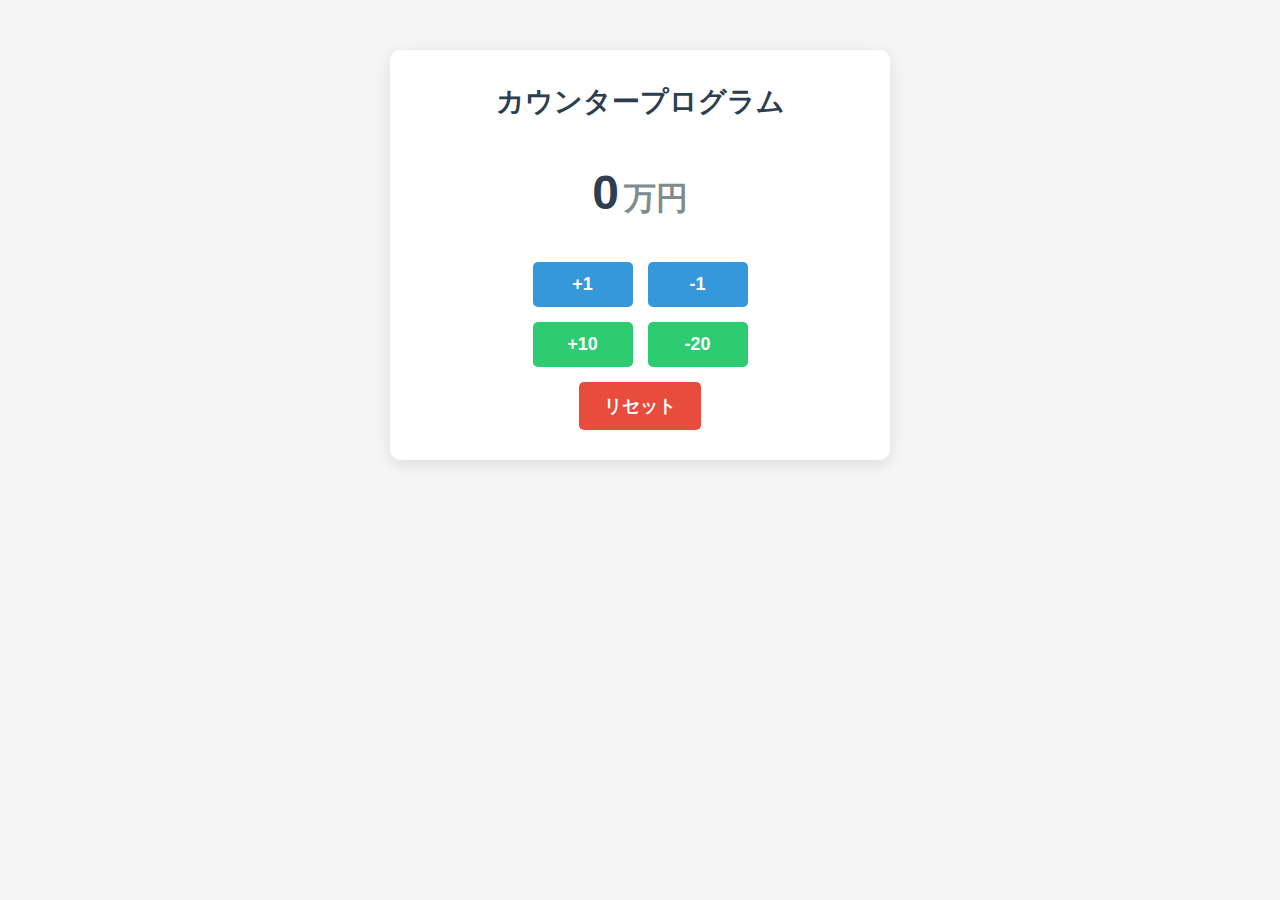
<file: index.html>
<!DOCTYPE html>
<html lang="ja">
<head>
    <meta charset="UTF-8">
    <meta name="viewport" content="width=device-width, initial-scale=1.0">
    <title>カウンタープログラム</title>
    <link rel="stylesheet" href="styles.css">
</head>
<body>
    <div class="container">
        <h1>カウンタープログラム</h1>
        <div class="counter-display">
            <span id="counter">0</span>
            <span class="unit">万円</span>
        </div>

        <div class="buttons">
            <div class="button-row">
                <button id="increment" class="btn btn-primary">+1</button>
                <button id="decrement" class="btn btn-primary">-1</button>
            </div>
            <div class="button-row">
                <button id="increment10" class="btn btn-secondary">+10</button>
                <button id="decrement20" class="btn btn-secondary">-20</button>
            </div>
            <div class="button-row">
                <button id="reset" class="btn btn-reset">リセット</button>
            </div>
        </div>
    </div>
    <script src="counter.js"></script>
</body>
</html>
</file>
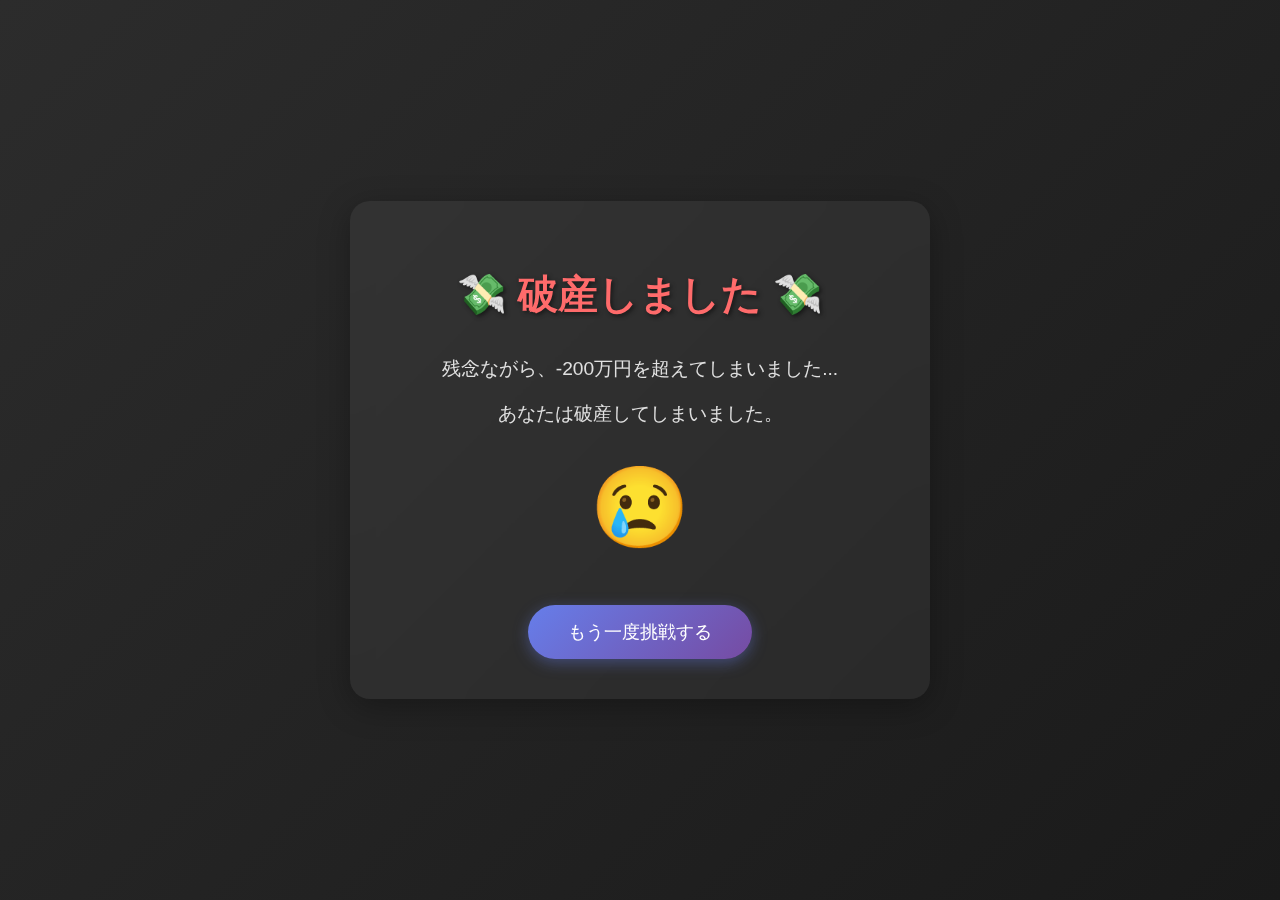
<file: bankruptcy.html>
<!DOCTYPE html>
<html lang="ja">
<head>
    <meta charset="UTF-8">
    <meta name="viewport" content="width=device-width, initial-scale=1.0">
    <title>破産しました</title>
    <link rel="stylesheet" href="bankruptcy-styles.css">
</head>
<body>
    <div class="container">
        <h1 class="title">💸 破産しました 💸</h1>
        <div class="message">
            <p>残念ながら、-200万円を超えてしまいました...</p>
            <p>あなたは破産してしまいました。</p>
        </div>
        <div class="emoji">😢</div>
        <button class="retry-btn" onclick="location.href='index.html'">もう一度挑戦する</button>
    </div>
</body>
</html>
</file>
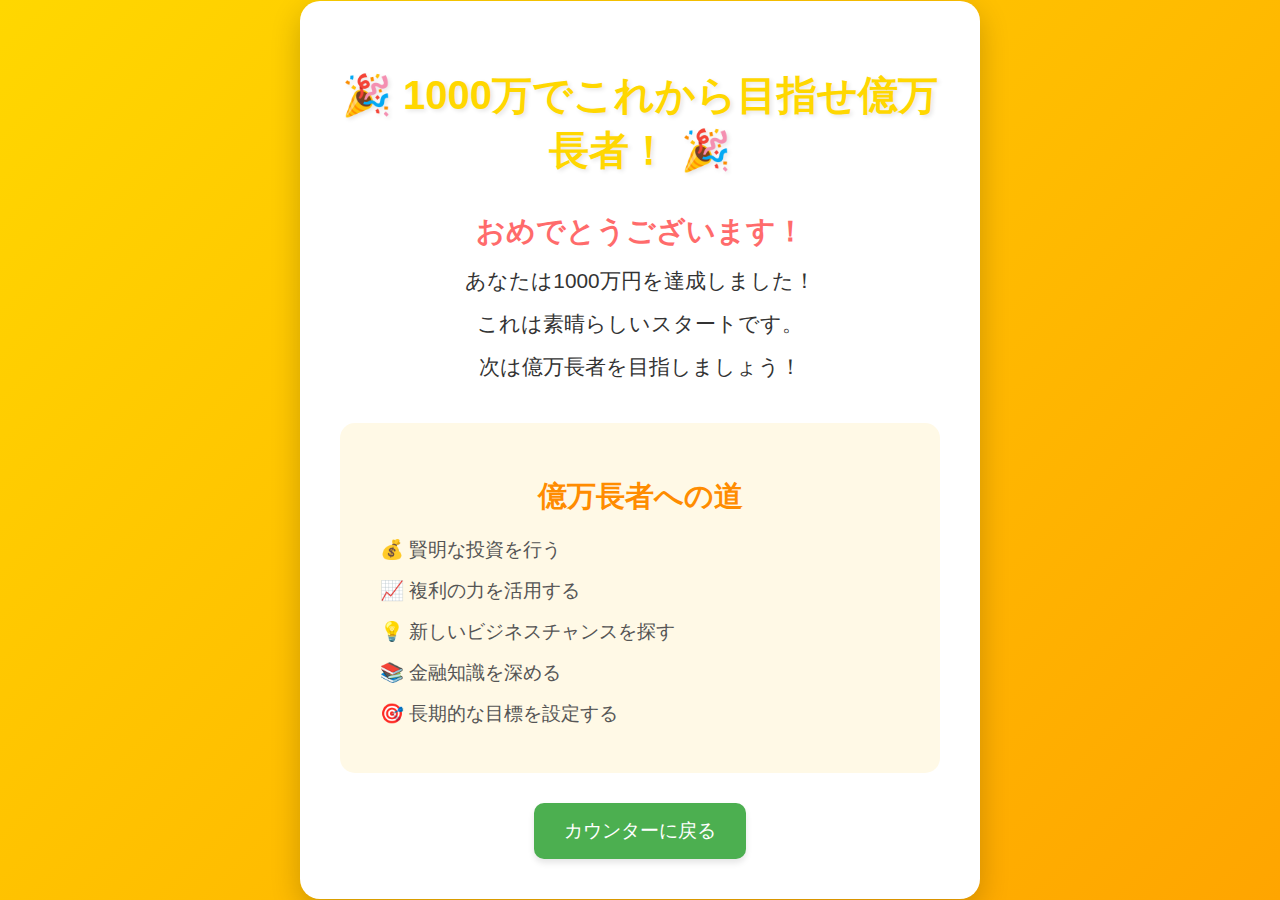
<file: millionaire.html>
<!DOCTYPE html>
<html lang="ja">
<head>
    <meta charset="UTF-8">
    <meta name="viewport" content="width=device-width, initial-scale=1.0">
    <title>1000万でこれから目指せ億万長者！</title>
    <link rel="stylesheet" href="millionaire-styles.css">
</head>
<body>
    <div class="container">
        <h1 class="title">🎉 1000万でこれから目指せ億万長者！ 🎉</h1>
        <div class="message">
            <p>おめでとうございます！</p>
            <p>あなたは1000万円を達成しました！</p>
            <p>これは素晴らしいスタートです。</p>
            <p>次は億万長者を目指しましょう！</p>
        </div>
        <div class="tips">
            <h2>億万長者への道</h2>
            <ul>
                <li>💰 賢明な投資を行う</li>
                <li>📈 複利の力を活用する</li>
                <li>💡 新しいビジネスチャンスを探す</li>
                <li>📚 金融知識を深める</li>
                <li>🎯 長期的な目標を設定する</li>
            </ul>
        </div>
        <div class="actions">
            <button onclick="window.location.href='index.html'" class="btn-back">カウンターに戻る</button>
        </div>
    </div>
</body>
</html>
</file>
<file: styles.css>
* {
    margin: 0;
    padding: 0;
    box-sizing: border-box;
}

body {
    font-family: 'Helvetica Neue', Arial, sans-serif;
    background-color: #f5f5f5;
    color: #333;
    line-height: 1.6;
}

/* コンテナスタイル */
.container {
    max-width: 500px;
    margin: 50px auto;
    padding: 30px;
    background-color: white;
    border-radius: 10px;
    box-shadow: 0 4px 15px rgba(0, 0, 0, 0.1);
    text-align: center;
}

h1 {
    margin-bottom: 30px;
    color: #2c3e50;
    font-size: 28px;
}

/* カウンター表示部分 */
.counter-display {
    font-size: 48px;
    font-weight: bold;
    margin: 30px 0;
    color: #2c3e50;
    display: flex;
    justify-content: center;
    align-items: baseline;
}

#counter {
    margin-right: 5px;
}

.unit {
    font-size: 32px;
    color: #7f8c8d;
}

/* ボタン共通スタイル */
.buttons {
    display: flex;
    flex-direction: column;
    gap: 15px;
}

.button-row {
    display: flex;
    justify-content: center;
    gap: 15px;
}

.btn {
    padding: 12px 25px;
    font-size: 18px;
    border: none;
    border-radius: 5px;
    cursor: pointer;
    transition: all 0.3s ease;
    font-weight: bold;
    min-width: 100px;
}

.btn:hover {
    transform: translateY(-2px);
    box-shadow: 0 4px 8px rgba(0, 0, 0, 0.1);
}

.btn:active {
    transform: translateY(0);
    box-shadow: none;
}

/* プラス/マイナスボタン */
.btn-primary {
    background-color: #3498db;
    color: white;
}

.btn-primary:hover {
    background-color: #2980b9;
}

/* +10/-20ボタン */
.btn-secondary {
    background-color: #2ecc71;
    color: white;
}

.btn-secondary:hover {
    background-color: #27ae60;
}

/* リセットボタン */
.btn-reset {
    background-color: #e74c3c;
    color: white;
}

.btn-reset:hover {
    background-color: #c0392b;
}
</file>
<file: bankruptcy-styles.css>
body {
    margin: 0;
    padding: 0;
    font-family: 'Arial', sans-serif;
    background: linear-gradient(135deg, #2c2c2c 0%, #1a1a1a 100%);
    color: #ffffff;
    min-height: 100vh;
    display: flex;
    justify-content: center;
    align-items: center;
}

.container {
    text-align: center;
    padding: 40px;
    background: rgba(255, 255, 255, 0.05);
    border-radius: 20px;
    box-shadow: 0 8px 32px rgba(0, 0, 0, 0.3);
    backdrop-filter: blur(10px);
    max-width: 500px;
    width: 90%;
}

.title {
    font-size: 2.5rem;
    margin-bottom: 30px;
    color: #ff6b6b;
    text-shadow: 2px 2px 4px rgba(0, 0, 0, 0.5);
}

.message {
    font-size: 1.2rem;
    line-height: 1.8;
    margin-bottom: 30px;
    color: #e0e0e0;
}

.message p {
    margin: 10px 0;
}

.emoji {
    font-size: 5rem;
    margin: 30px 0;
    animation: shake 0.5s ease-in-out infinite alternate;
}

@keyframes shake {
    0% { transform: translateX(-5px); }
    100% { transform: translateX(5px); }
}

.retry-btn {
    background: linear-gradient(135deg, #667eea 0%, #764ba2 100%);
    color: white;
    border: none;
    padding: 15px 40px;
    font-size: 1.1rem;
    border-radius: 50px;
    cursor: pointer;
    transition: all 0.3s ease;
    box-shadow: 0 4px 15px rgba(102, 126, 234, 0.4);
    margin-top: 20px;
}

.retry-btn:hover {
    transform: translateY(-2px);
    box-shadow: 0 6px 20px rgba(102, 126, 234, 0.6);
}

.retry-btn:active {
    transform: translateY(0);
}
</file>
<file: millionaire-styles.css>
body {
    margin: 0;
    padding: 0;
    font-family: 'Arial', sans-serif;
    background: linear-gradient(135deg, #FFD700 0%, #FFA500 100%);
    min-height: 100vh;
    display: flex;
    justify-content: center;
    align-items: center;
}

.container {
    background-color: white;
    border-radius: 20px;
    padding: 40px;
    box-shadow: 0 10px 30px rgba(0, 0, 0, 0.2);
    text-align: center;
    max-width: 600px;
    width: 90%;
}

.title {
    color: #FFD700;
    font-size: 2.5em;
    margin-bottom: 30px;
    text-shadow: 2px 2px 4px rgba(0, 0, 0, 0.1);
}

.message {
    margin-bottom: 40px;
}

.message p {
    font-size: 1.3em;
    color: #333;
    margin: 10px 0;
    line-height: 1.6;
}

.message p:first-child {
    font-size: 1.8em;
    font-weight: bold;
    color: #FF6B6B;
}

.tips {
    background-color: #FFF9E6;
    border-radius: 15px;
    padding: 30px;
    margin-bottom: 30px;
}

.tips h2 {
    color: #FF8C00;
    font-size: 1.8em;
    margin-bottom: 20px;
}

.tips ul {
    list-style: none;
    padding: 0;
    text-align: left;
}

.tips li {
    font-size: 1.2em;
    color: #555;
    margin: 15px 0;
    padding-left: 10px;
}

.actions {
    margin-top: 30px;
}

.btn-back {
    background-color: #4CAF50;
    color: white;
    border: none;
    padding: 15px 30px;
    font-size: 1.2em;
    border-radius: 10px;
    cursor: pointer;
    transition: all 0.3s ease;
    box-shadow: 0 4px 6px rgba(0, 0, 0, 0.1);
}

.btn-back:hover {
    background-color: #45a049;
    transform: translateY(-2px);
    box-shadow: 0 6px 8px rgba(0, 0, 0, 0.15);
}

/* アニメーション */
@keyframes fadeIn {
    from {
        opacity: 0;
        transform: translateY(20px);
    }
    to {
        opacity: 1;
        transform: translateY(0);
    }
}

.container {
    animation: fadeIn 0.8s ease-out;
}
</file>
